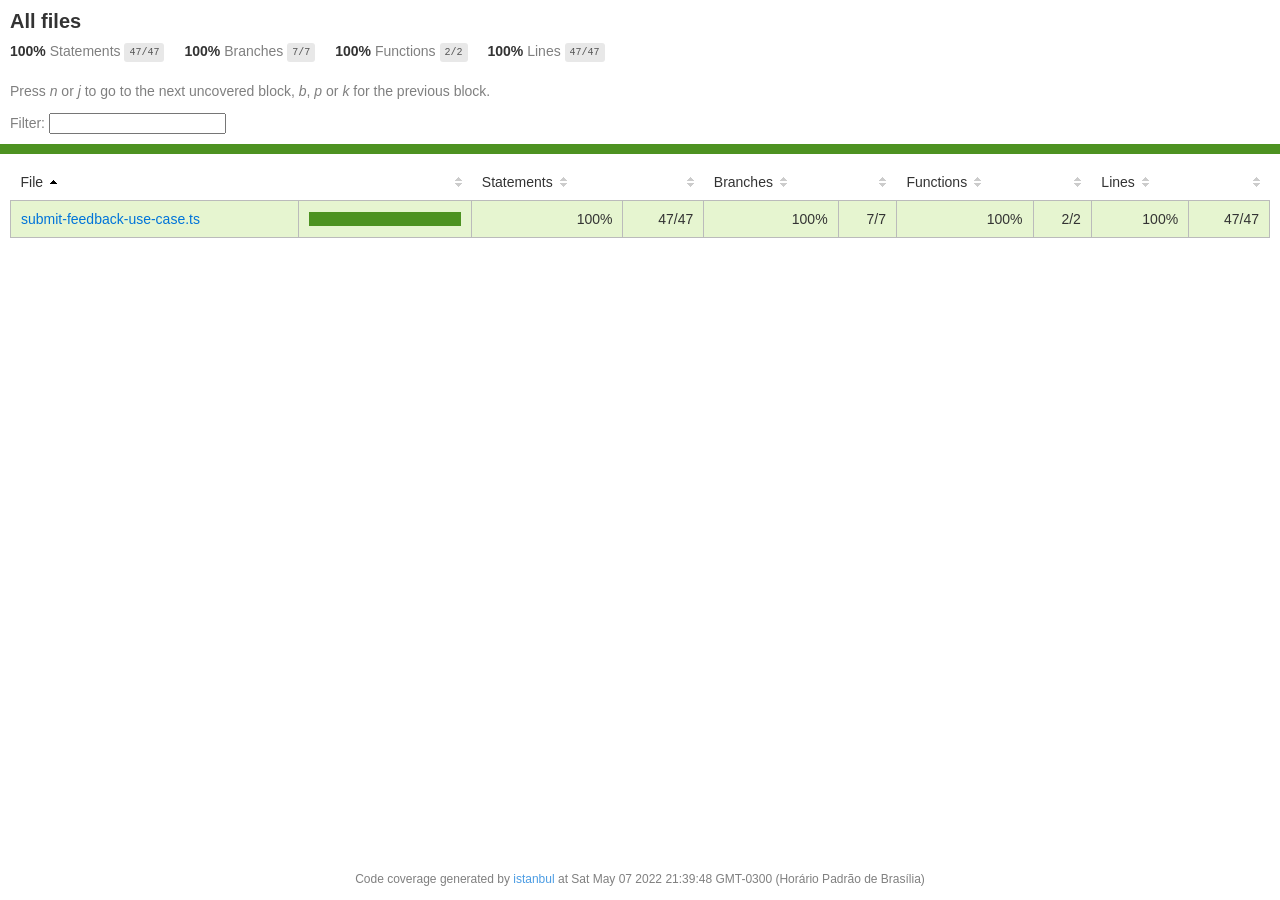
<file: server/coverage/lcov-report/index.html>
<!doctype html>
<html lang="en">

<head>
    <title>Code coverage report for All files</title>
    <meta charset="utf-8" />
    <link rel="stylesheet" href="prettify.css" />
    <link rel="stylesheet" href="base.css" />
    <link rel="shortcut icon" type="image/x-icon" href="favicon.png" />
    <meta name="viewport" content="width=device-width, initial-scale=1" />
    <style type='text/css'>
        .coverage-summary .sorter {
            background-image: url(sort-arrow-sprite.png);
        }
    </style>
</head>
    
<body>
<div class='wrapper'>
    <div class='pad1'>
        <h1>All files</h1>
        <div class='clearfix'>
            
            <div class='fl pad1y space-right2'>
                <span class="strong">100% </span>
                <span class="quiet">Statements</span>
                <span class='fraction'>47/47</span>
            </div>
        
            
            <div class='fl pad1y space-right2'>
                <span class="strong">100% </span>
                <span class="quiet">Branches</span>
                <span class='fraction'>7/7</span>
            </div>
        
            
            <div class='fl pad1y space-right2'>
                <span class="strong">100% </span>
                <span class="quiet">Functions</span>
                <span class='fraction'>2/2</span>
            </div>
        
            
            <div class='fl pad1y space-right2'>
                <span class="strong">100% </span>
                <span class="quiet">Lines</span>
                <span class='fraction'>47/47</span>
            </div>
        
            
        </div>
        <p class="quiet">
            Press <em>n</em> or <em>j</em> to go to the next uncovered block, <em>b</em>, <em>p</em> or <em>k</em> for the previous block.
        </p>
        <template id="filterTemplate">
            <div class="quiet">
                Filter:
                <input oninput="onInput()" type="search" id="fileSearch">
            </div>
        </template>
    </div>
    <div class='status-line high'></div>
    <div class="pad1">
<table class="coverage-summary">
<thead>
<tr>
   <th data-col="file" data-fmt="html" data-html="true" class="file">File</th>
   <th data-col="pic" data-type="number" data-fmt="html" data-html="true" class="pic"></th>
   <th data-col="statements" data-type="number" data-fmt="pct" class="pct">Statements</th>
   <th data-col="statements_raw" data-type="number" data-fmt="html" class="abs"></th>
   <th data-col="branches" data-type="number" data-fmt="pct" class="pct">Branches</th>
   <th data-col="branches_raw" data-type="number" data-fmt="html" class="abs"></th>
   <th data-col="functions" data-type="number" data-fmt="pct" class="pct">Functions</th>
   <th data-col="functions_raw" data-type="number" data-fmt="html" class="abs"></th>
   <th data-col="lines" data-type="number" data-fmt="pct" class="pct">Lines</th>
   <th data-col="lines_raw" data-type="number" data-fmt="html" class="abs"></th>
</tr>
</thead>
<tbody><tr>
	<td class="file high" data-value="submit-feedback-use-case.ts"><a href="submit-feedback-use-case.ts.html">submit-feedback-use-case.ts</a></td>
	<td data-value="100" class="pic high">
	<div class="chart"><div class="cover-fill cover-full" style="width: 100%"></div><div class="cover-empty" style="width: 0%"></div></div>
	</td>
	<td data-value="100" class="pct high">100%</td>
	<td data-value="47" class="abs high">47/47</td>
	<td data-value="100" class="pct high">100%</td>
	<td data-value="7" class="abs high">7/7</td>
	<td data-value="100" class="pct high">100%</td>
	<td data-value="2" class="abs high">2/2</td>
	<td data-value="100" class="pct high">100%</td>
	<td data-value="47" class="abs high">47/47</td>
	</tr>

</tbody>
</table>
</div>
                <div class='push'></div><!-- for sticky footer -->
            </div><!-- /wrapper -->
            <div class='footer quiet pad2 space-top1 center small'>
                Code coverage generated by
                <a href="https://istanbul.js.org/" target="_blank" rel="noopener noreferrer">istanbul</a>
                at Sat May 07 2022 21:39:48 GMT-0300 (Horário Padrão de Brasília)
            </div>
        <script src="prettify.js"></script>
        <script>
            window.onload = function () {
                prettyPrint();
            };
        </script>
        <script src="sorter.js"></script>
        <script src="block-navigation.js"></script>
    </body>
</html>
</file>
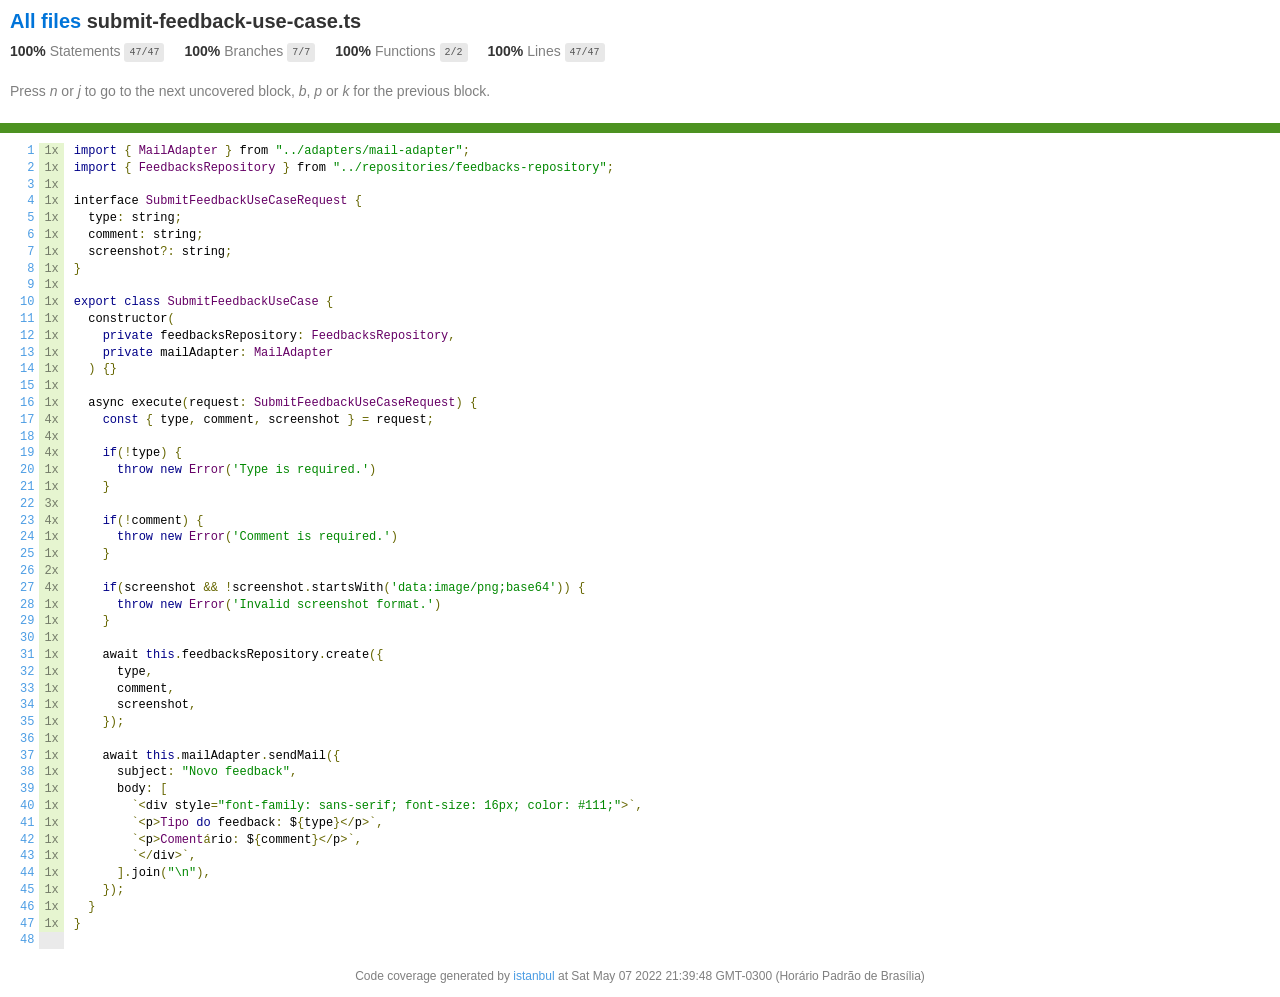
<file: server/coverage/lcov-report/submit-feedback-use-case.ts.html>
<!doctype html>
<html lang="en">

<head>
    <title>Code coverage report for submit-feedback-use-case.ts</title>
    <meta charset="utf-8" />
    <link rel="stylesheet" href="prettify.css" />
    <link rel="stylesheet" href="base.css" />
    <link rel="shortcut icon" type="image/x-icon" href="favicon.png" />
    <meta name="viewport" content="width=device-width, initial-scale=1" />
    <style type='text/css'>
        .coverage-summary .sorter {
            background-image: url(sort-arrow-sprite.png);
        }
    </style>
</head>
    
<body>
<div class='wrapper'>
    <div class='pad1'>
        <h1><a href="index.html">All files</a> submit-feedback-use-case.ts</h1>
        <div class='clearfix'>
            
            <div class='fl pad1y space-right2'>
                <span class="strong">100% </span>
                <span class="quiet">Statements</span>
                <span class='fraction'>47/47</span>
            </div>
        
            
            <div class='fl pad1y space-right2'>
                <span class="strong">100% </span>
                <span class="quiet">Branches</span>
                <span class='fraction'>7/7</span>
            </div>
        
            
            <div class='fl pad1y space-right2'>
                <span class="strong">100% </span>
                <span class="quiet">Functions</span>
                <span class='fraction'>2/2</span>
            </div>
        
            
            <div class='fl pad1y space-right2'>
                <span class="strong">100% </span>
                <span class="quiet">Lines</span>
                <span class='fraction'>47/47</span>
            </div>
        
            
        </div>
        <p class="quiet">
            Press <em>n</em> or <em>j</em> to go to the next uncovered block, <em>b</em>, <em>p</em> or <em>k</em> for the previous block.
        </p>
        <template id="filterTemplate">
            <div class="quiet">
                Filter:
                <input oninput="onInput()" type="search" id="fileSearch">
            </div>
        </template>
    </div>
    <div class='status-line high'></div>
    <pre><table class="coverage">
<tr><td class="line-count quiet"><a name='L1'></a><a href='#L1'>1</a>
<a name='L2'></a><a href='#L2'>2</a>
<a name='L3'></a><a href='#L3'>3</a>
<a name='L4'></a><a href='#L4'>4</a>
<a name='L5'></a><a href='#L5'>5</a>
<a name='L6'></a><a href='#L6'>6</a>
<a name='L7'></a><a href='#L7'>7</a>
<a name='L8'></a><a href='#L8'>8</a>
<a name='L9'></a><a href='#L9'>9</a>
<a name='L10'></a><a href='#L10'>10</a>
<a name='L11'></a><a href='#L11'>11</a>
<a name='L12'></a><a href='#L12'>12</a>
<a name='L13'></a><a href='#L13'>13</a>
<a name='L14'></a><a href='#L14'>14</a>
<a name='L15'></a><a href='#L15'>15</a>
<a name='L16'></a><a href='#L16'>16</a>
<a name='L17'></a><a href='#L17'>17</a>
<a name='L18'></a><a href='#L18'>18</a>
<a name='L19'></a><a href='#L19'>19</a>
<a name='L20'></a><a href='#L20'>20</a>
<a name='L21'></a><a href='#L21'>21</a>
<a name='L22'></a><a href='#L22'>22</a>
<a name='L23'></a><a href='#L23'>23</a>
<a name='L24'></a><a href='#L24'>24</a>
<a name='L25'></a><a href='#L25'>25</a>
<a name='L26'></a><a href='#L26'>26</a>
<a name='L27'></a><a href='#L27'>27</a>
<a name='L28'></a><a href='#L28'>28</a>
<a name='L29'></a><a href='#L29'>29</a>
<a name='L30'></a><a href='#L30'>30</a>
<a name='L31'></a><a href='#L31'>31</a>
<a name='L32'></a><a href='#L32'>32</a>
<a name='L33'></a><a href='#L33'>33</a>
<a name='L34'></a><a href='#L34'>34</a>
<a name='L35'></a><a href='#L35'>35</a>
<a name='L36'></a><a href='#L36'>36</a>
<a name='L37'></a><a href='#L37'>37</a>
<a name='L38'></a><a href='#L38'>38</a>
<a name='L39'></a><a href='#L39'>39</a>
<a name='L40'></a><a href='#L40'>40</a>
<a name='L41'></a><a href='#L41'>41</a>
<a name='L42'></a><a href='#L42'>42</a>
<a name='L43'></a><a href='#L43'>43</a>
<a name='L44'></a><a href='#L44'>44</a>
<a name='L45'></a><a href='#L45'>45</a>
<a name='L46'></a><a href='#L46'>46</a>
<a name='L47'></a><a href='#L47'>47</a>
<a name='L48'></a><a href='#L48'>48</a></td><td class="line-coverage quiet"><span class="cline-any cline-yes">1x</span>
<span class="cline-any cline-yes">1x</span>
<span class="cline-any cline-yes">1x</span>
<span class="cline-any cline-yes">1x</span>
<span class="cline-any cline-yes">1x</span>
<span class="cline-any cline-yes">1x</span>
<span class="cline-any cline-yes">1x</span>
<span class="cline-any cline-yes">1x</span>
<span class="cline-any cline-yes">1x</span>
<span class="cline-any cline-yes">1x</span>
<span class="cline-any cline-yes">1x</span>
<span class="cline-any cline-yes">1x</span>
<span class="cline-any cline-yes">1x</span>
<span class="cline-any cline-yes">1x</span>
<span class="cline-any cline-yes">1x</span>
<span class="cline-any cline-yes">1x</span>
<span class="cline-any cline-yes">4x</span>
<span class="cline-any cline-yes">4x</span>
<span class="cline-any cline-yes">4x</span>
<span class="cline-any cline-yes">1x</span>
<span class="cline-any cline-yes">1x</span>
<span class="cline-any cline-yes">3x</span>
<span class="cline-any cline-yes">4x</span>
<span class="cline-any cline-yes">1x</span>
<span class="cline-any cline-yes">1x</span>
<span class="cline-any cline-yes">2x</span>
<span class="cline-any cline-yes">4x</span>
<span class="cline-any cline-yes">1x</span>
<span class="cline-any cline-yes">1x</span>
<span class="cline-any cline-yes">1x</span>
<span class="cline-any cline-yes">1x</span>
<span class="cline-any cline-yes">1x</span>
<span class="cline-any cline-yes">1x</span>
<span class="cline-any cline-yes">1x</span>
<span class="cline-any cline-yes">1x</span>
<span class="cline-any cline-yes">1x</span>
<span class="cline-any cline-yes">1x</span>
<span class="cline-any cline-yes">1x</span>
<span class="cline-any cline-yes">1x</span>
<span class="cline-any cline-yes">1x</span>
<span class="cline-any cline-yes">1x</span>
<span class="cline-any cline-yes">1x</span>
<span class="cline-any cline-yes">1x</span>
<span class="cline-any cline-yes">1x</span>
<span class="cline-any cline-yes">1x</span>
<span class="cline-any cline-yes">1x</span>
<span class="cline-any cline-yes">1x</span>
<span class="cline-any cline-neutral">&nbsp;</span></td><td class="text"><pre class="prettyprint lang-js">import { MailAdapter } from "../adapters/mail-adapter";
import { FeedbacksRepository } from "../repositories/feedbacks-repository";
&nbsp;
interface SubmitFeedbackUseCaseRequest {
  type: string;
  comment: string;
  screenshot?: string;
}
&nbsp;
export class SubmitFeedbackUseCase {
  constructor(
    private feedbacksRepository: FeedbacksRepository,
    private mailAdapter: MailAdapter
  ) {}
&nbsp;
  async execute(request: SubmitFeedbackUseCaseRequest) {
    const { type, comment, screenshot } = request;
&nbsp;
    if(!type) {
      throw new Error('Type is required.')
    }
&nbsp;
    if(!comment) {
      throw new Error('Comment is required.')
    }
&nbsp;
    if(screenshot &amp;&amp; !screenshot.startsWith('data:image/png;base64')) {
      throw new Error('Invalid screenshot format.')
    }
&nbsp;
    await this.feedbacksRepository.create({
      type,
      comment,
      screenshot,
    });
&nbsp;
    await this.mailAdapter.sendMail({
      subject: "Novo feedback",
      body: [
        `&lt;div style="font-family: sans-serif; font-size: 16px; color: #111;"&gt;`,
        `&lt;p&gt;Tipo do feedback: ${type}&lt;/p&gt;`,
        `&lt;p&gt;Comentário: ${comment}&lt;/p&gt;`,
        `&lt;/div&gt;`,
      ].join("\n"),
    });
  }
}
&nbsp;</pre></td></tr></table></pre>

                <div class='push'></div><!-- for sticky footer -->
            </div><!-- /wrapper -->
            <div class='footer quiet pad2 space-top1 center small'>
                Code coverage generated by
                <a href="https://istanbul.js.org/" target="_blank" rel="noopener noreferrer">istanbul</a>
                at Sat May 07 2022 21:39:48 GMT-0300 (Horário Padrão de Brasília)
            </div>
        <script src="prettify.js"></script>
        <script>
            window.onload = function () {
                prettyPrint();
            };
        </script>
        <script src="sorter.js"></script>
        <script src="block-navigation.js"></script>
    </body>
</html>
</file>
<file: server/coverage/lcov-report/prettify.css>
.pln{color:#000}@media screen{.str{color:#080}.kwd{color:#008}.com{color:#800}.typ{color:#606}.lit{color:#066}.pun,.opn,.clo{color:#660}.tag{color:#008}.atn{color:#606}.atv{color:#080}.dec,.var{color:#606}.fun{color:red}}@media print,projection{.str{color:#060}.kwd{color:#006;font-weight:bold}.com{color:#600;font-style:italic}.typ{color:#404;font-weight:bold}.lit{color:#044}.pun,.opn,.clo{color:#440}.tag{color:#006;font-weight:bold}.atn{color:#404}.atv{color:#060}}pre.prettyprint{padding:2px;border:1px solid #888}ol.linenums{margin-top:0;margin-bottom:0}li.L0,li.L1,li.L2,li.L3,li.L5,li.L6,li.L7,li.L8{list-style-type:none}li.L1,li.L3,li.L5,li.L7,li.L9{background:#eee}
</file>
<file: server/coverage/lcov-report/base.css>
body, html {
  margin:0; padding: 0;
  height: 100%;
}
body {
    font-family: Helvetica Neue, Helvetica, Arial;
    font-size: 14px;
    color:#333;
}
.small { font-size: 12px; }
*, *:after, *:before {
  -webkit-box-sizing:border-box;
     -moz-box-sizing:border-box;
          box-sizing:border-box;
  }
h1 { font-size: 20px; margin: 0;}
h2 { font-size: 14px; }
pre {
    font: 12px/1.4 Consolas, "Liberation Mono", Menlo, Courier, monospace;
    margin: 0;
    padding: 0;
    -moz-tab-size: 2;
    -o-tab-size:  2;
    tab-size: 2;
}
a { color:#0074D9; text-decoration:none; }
a:hover { text-decoration:underline; }
.strong { font-weight: bold; }
.space-top1 { padding: 10px 0 0 0; }
.pad2y { padding: 20px 0; }
.pad1y { padding: 10px 0; }
.pad2x { padding: 0 20px; }
.pad2 { padding: 20px; }
.pad1 { padding: 10px; }
.space-left2 { padding-left:55px; }
.space-right2 { padding-right:20px; }
.center { text-align:center; }
.clearfix { display:block; }
.clearfix:after {
  content:'';
  display:block;
  height:0;
  clear:both;
  visibility:hidden;
  }
.fl { float: left; }
@media only screen and (max-width:640px) {
  .col3 { width:100%; max-width:100%; }
  .hide-mobile { display:none!important; }
}

.quiet {
  color: #7f7f7f;
  color: rgba(0,0,0,0.5);
}
.quiet a { opacity: 0.7; }

.fraction {
  font-family: Consolas, 'Liberation Mono', Menlo, Courier, monospace;
  font-size: 10px;
  color: #555;
  background: #E8E8E8;
  padding: 4px 5px;
  border-radius: 3px;
  vertical-align: middle;
}

div.path a:link, div.path a:visited { color: #333; }
table.coverage {
  border-collapse: collapse;
  margin: 10px 0 0 0;
  padding: 0;
}

table.coverage td {
  margin: 0;
  padding: 0;
  vertical-align: top;
}
table.coverage td.line-count {
    text-align: right;
    padding: 0 5px 0 20px;
}
table.coverage td.line-coverage {
    text-align: right;
    padding-right: 10px;
    min-width:20px;
}

table.coverage td span.cline-any {
    display: inline-block;
    padding: 0 5px;
    width: 100%;
}
.missing-if-branch {
    display: inline-block;
    margin-right: 5px;
    border-radius: 3px;
    position: relative;
    padding: 0 4px;
    background: #333;
    color: yellow;
}

.skip-if-branch {
    display: none;
    margin-right: 10px;
    position: relative;
    padding: 0 4px;
    background: #ccc;
    color: white;
}
.missing-if-branch .typ, .skip-if-branch .typ {
    color: inherit !important;
}
.coverage-summary {
  border-collapse: collapse;
  width: 100%;
}
.coverage-summary tr { border-bottom: 1px solid #bbb; }
.keyline-all { border: 1px solid #ddd; }
.coverage-summary td, .coverage-summary th { padding: 10px; }
.coverage-summary tbody { border: 1px solid #bbb; }
.coverage-summary td { border-right: 1px solid #bbb; }
.coverage-summary td:last-child { border-right: none; }
.coverage-summary th {
  text-align: left;
  font-weight: normal;
  white-space: nowrap;
}
.coverage-summary th.file { border-right: none !important; }
.coverage-summary th.pct { }
.coverage-summary th.pic,
.coverage-summary th.abs,
.coverage-summary td.pct,
.coverage-summary td.abs { text-align: right; }
.coverage-summary td.file { white-space: nowrap;  }
.coverage-summary td.pic { min-width: 120px !important;  }
.coverage-summary tfoot td { }

.coverage-summary .sorter {
    height: 10px;
    width: 7px;
    display: inline-block;
    margin-left: 0.5em;
    background: url(sort-arrow-sprite.png) no-repeat scroll 0 0 transparent;
}
.coverage-summary .sorted .sorter {
    background-position: 0 -20px;
}
.coverage-summary .sorted-desc .sorter {
    background-position: 0 -10px;
}
.status-line {  height: 10px; }
/* yellow */
.cbranch-no { background: yellow !important; color: #111; }
/* dark red */
.red.solid, .status-line.low, .low .cover-fill { background:#C21F39 }
.low .chart { border:1px solid #C21F39 }
.highlighted,
.highlighted .cstat-no, .highlighted .fstat-no, .highlighted .cbranch-no{
  background: #C21F39 !important;
}
/* medium red */
.cstat-no, .fstat-no, .cbranch-no, .cbranch-no { background:#F6C6CE }
/* light red */
.low, .cline-no { background:#FCE1E5 }
/* light green */
.high, .cline-yes { background:rgb(230,245,208) }
/* medium green */
.cstat-yes { background:rgb(161,215,106) }
/* dark green */
.status-line.high, .high .cover-fill { background:rgb(77,146,33) }
.high .chart { border:1px solid rgb(77,146,33) }
/* dark yellow (gold) */
.status-line.medium, .medium .cover-fill { background: #f9cd0b; }
.medium .chart { border:1px solid #f9cd0b; }
/* light yellow */
.medium { background: #fff4c2; }

.cstat-skip { background: #ddd; color: #111; }
.fstat-skip { background: #ddd; color: #111 !important; }
.cbranch-skip { background: #ddd !important; color: #111; }

span.cline-neutral { background: #eaeaea; }

.coverage-summary td.empty {
    opacity: .5;
    padding-top: 4px;
    padding-bottom: 4px;
    line-height: 1;
    color: #888;
}

.cover-fill, .cover-empty {
  display:inline-block;
  height: 12px;
}
.chart {
  line-height: 0;
}
.cover-empty {
    background: white;
}
.cover-full {
    border-right: none !important;
}
pre.prettyprint {
    border: none !important;
    padding: 0 !important;
    margin: 0 !important;
}
.com { color: #999 !important; }
.ignore-none { color: #999; font-weight: normal; }

.wrapper {
  min-height: 100%;
  height: auto !important;
  height: 100%;
  margin: 0 auto -48px;
}
.footer, .push {
  height: 48px;
}
</file>
